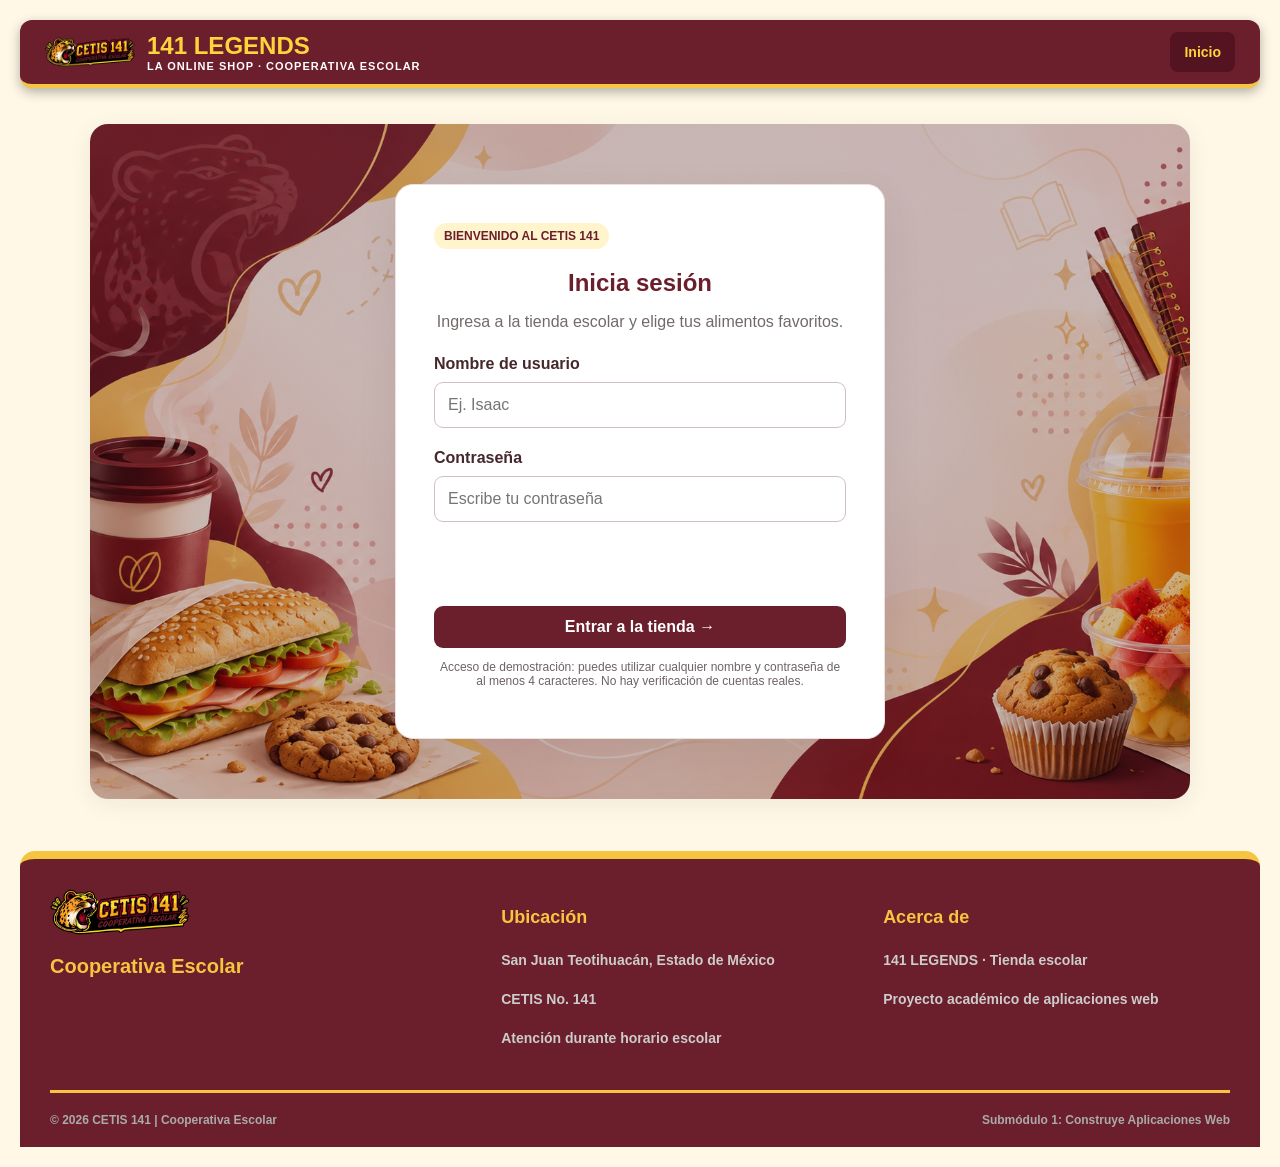
<file: index.html>
<!DOCTYPE html>
<html lang="es">
 <head>
  <meta charset="utf-8"/>
  <meta content="width=device-width, initial-scale=1.0" name="viewport"/>
  <meta content="#6B1E2B" name="theme-color"/>
  <title>
   Iniciar sesión | 141 LEGENDS
  </title>
  <link href="assets/estilos.css" rel="stylesheet"/>
  <script defer="" src="assets/app.js">
  </script>
 </head>
 <body data-pagina="login">
  <header class="encabezado">
   <div class="marca">
    <a href="index.html">
     <img alt="Logo CETIS 141" src="assets/logo.png"/>
    </a>
    <div class="nombre">
     <h1>
      141 LEGENDS
     </h1>
     <p>
      LA ONLINE SHOP · COOPERATIVA ESCOLAR
     </p>
    </div>
   </div>
   <nav aria-label="Navegación principal" class="menu-principal">
    <ul>
     <li>
      <a class="activo" href="index.html">
       Inicio
      </a>
     </li>
    </ul>
   </nav>
  </header>
  <main class="container">
   <section aria-labelledby="titulo-login" class="login-wrap">
    <span class="etiqueta">
     BIENVENIDO AL CETIS 141
    </span>
    <h2 id="titulo-login">
     Inicia sesión
    </h2>
    <p>
     Ingresa a la tienda escolar y elige tus alimentos favoritos.
    </p>
    <form class="formulario" id="form-login">
     <label for="usuario">
      Nombre de usuario
     </label>
     <input autocomplete="username" id="usuario" maxlength="60" minlength="2" name="usuario" placeholder="Ej. Isaac" required="" type="text"/>
     <label for="password">
      Contraseña
     </label>
     <input autocomplete="current-password" id="password" minlength="4" name="password" placeholder="Escribe tu contraseña" required="" type="password"/>
     <p class="error" id="login-error" role="alert">
     </p>
     <button class="btn" type="submit">
      Entrar a la tienda →
     </button>
    </form>
    <p class="aviso">
     Acceso de demostración: puedes utilizar cualquier nombre y contraseña de al menos 4 caracteres. No hay verificación de cuentas reales.
    </p>
   </section>
  </main>
  <footer class="footer">
   <div class="footer-contenido">
    <div class="footer-marca">
     <img alt="CETIS 141" src="assets/logo.png"/>
     <h3>
      Cooperativa Escolar
     </h3>
    </div>
    <div class="footer-seccion">
     <h3>
      Ubicación
     </h3>
     <p>
      San Juan Teotihuacán, Estado de México
     </p>
     <p>
      CETIS No. 141
     </p>
     <p>
      Atención durante horario escolar
     </p>
    </div>
    <div class="footer-seccion">
     <h3>
      Acerca de
     </h3>
     <p>
      141 LEGENDS · Tienda escolar
     </p>
     <p>
      Proyecto académico de aplicaciones web
     </p>
    </div>
   </div>
   <div class="footer-inferior">
    <p>
     © 2026 CETIS 141 | Cooperativa Escolar
    </p>
    <p>
     Submódulo 1: Construye Aplicaciones Web
    </p>
   </div>
  </footer>
 </body>
</html>
</file>
<file: assets/estilos.css>
* body {
    font-family: Arial, sans-serif;
    margin: 10;
    padding: 30px;
    background-color: #FFF8E7;
    color: #292929;
}

body[data-pagina="login"] main.container {
    background: linear-gradient(rgba(40, 10, 20, 0.25), rgba(40, 10, 20, 0.25)), url("fondo-login.jpg");
    background-size: cover;
    background-position: center;
    background-repeat: no-repeat;
    display: flex;
    justify-content: center;
    align-items: center;
    min-height: 610px;
    padding: 45px 25px;
    border-radius: 18px;
}

body[data-pagina="compras"] section.contenedor1 {
    background:
        linear-gradient(
            rgba(40, 10, 20, 0.30),
            rgba(40, 10, 20, 0.30)
        ),
        url("fondo-productos.jpg");

    background-size: cover;
    background-position: center;
    background-repeat: no-repeat;

    padding: 45px 30px;
    margin-top: 30px;
    margin-bottom: 45px;

    border-radius: 18px;
    overflow: hidden;
}


/* Tarjetas de productos */
body[data-pagina="compras"] .tarjeta {
    background: rgba(255, 255, 255, 0.94);

    backdrop-filter: blur(8px);
    -webkit-backdrop-filter: blur(8px);

    border-radius: 12px;
    padding: 22px;

    box-shadow: 0 8px 25px rgba(0, 0, 0, 0.12);
}

/* Título de la sección */
body[data-pagina="compras"] .titulo-seccion {
    color: #6B1E2B;
}

/* Diseño para celulares */
@media (max-width: 600px) {

    body[data-pagina="compras"] main.container {
        padding: 25px 15px;
        margin-top: 20px;
    }

    body[data-pagina="compras"] .tarjeta {
        padding: 18px;
    }
}
header {
    background-color: #6B1E2B;
    color: #FFFFFF;
    padding: 10px;
    display: flex;
    justify-content: center;
    border-radius: 20px;
    box-shadow: 0px 2px 5px #4E342E;
}

.encabezado {
    background: #6B1E2B;
    border-bottom: 4px solid #f5c542;
    color: white;
    padding: 12px 25px;
    display: flex;
    align-items: center;
    justify-content: space-between;
    flex-wrap: wrap;
    gap: 20px;
    border-radius: 12px;
    box-shadow: 0 4px 12px rgba(0, 0, 0, 0.3);
}

.marca {
    display: flex;
    align-items: center;
    gap: 12px;
}

.marca img {
    width: 180px;
    max-width: none;
    height: auto;
    border: none;
    margin: 0;
    display: block;
}

.nombre h1 {
    font-size: 24px;
    font-weight: 900;
    color: #ffd43b;
    margin: 0;
}

.nombre p {
    font-size: 11px;
    font-weight: bold;
    color: #ffffff;
    letter-spacing: 1px;
    margin: 0;
}

.menu-principal ul {
    display: flex;
    align-items: center;
    flex-wrap: wrap;
    list-style: none;
    gap: 8px;
    margin: 0;
    padding: 0;
}

.menu-principal a {
    display: block;
    color: #ffffff;
    text-decoration: none;
    font-size: 14px;
    font-weight: bold;
    padding: 12px 14px;
    margin: 0;
    border-radius: 8px;
    transition: 0.3s;
}

.menu-principal a:hover {
    background: #0b0b0b;
    color: #ffd43b;
    text-decoration: none;
}

header img {
    width: 500px;
}

nav {
    display: flex;
    gap: 15px;
}

nav a {
    color: #FFD966;
    margin: 0 30px;
    text-decoration: none;
    font-weight: bold;
}

nav a:hover {
    text-decoration: overline;
}

.container {
    background: #F5EBDD;
    padding: 30px;
    margin-top: 40px;
    border-radius: 20px;
    box-shadow: 0px 2px 5px #4E342E;
}

.contenedor-principal {
    max-width: 1000px;
    margin: 30px auto;
    padding: 0 20px;
}

.titulo-seccion {
    text-align: center;
    color: #1a365d;
    margin-bottom: 25px;
}

.rejilla-paquetes {
    display: grid;
    grid-template-columns: repeat(auto-fit, minmax(280px, 1fr));
    gap: 20px;
}

.tarjeta {
    background-color: white;
    border: 1px solid #ddd;
    border-radius: 8px;
    padding: 20px;
    text-align: center;
}

.tarjeta h3 {
    color: #2b6cb0;
    margin-bottom: 10px;
}

.tarjeta p {
    color: #666;
    margin-bottom: 10px;
}

.tarjeta .precio {
    font-weight: bold;
    color: #dd6b20;
    font-size: 1.2rem;
}

img {
    max-width: 350px;
    height: auto;
    display: flex;
    justify-content: flex-start;
    margin-bottom: 30px;
    border: 3px solid #6B1E2B;
}

.footer {
    background-color: #6B1E2B;
    color: #ffffff;
    border-top: 8px solid #f5c542;
    padding: 30px 30px 0;
    margin-top: 50px;
    font-family: Arial, sans-serif;
    font-weight: bold;
}

.footer-contenido {
    max-width: 1300px;
    margin: 0 auto;
    display: grid;
    grid-template-columns: 2fr 1fr 1.5fr;
    gap: 35px;
    padding-bottom: 35px;
}

.footer-marca img {
    width: 350px;
    max-width: 100%;
    height: auto;
    border: none;
    margin: 0 0 15px;
    display: block;
}

.footer-marca h3 {
    color: #f5c542;
    font-size: 20px;
    font-weight: bold;
    margin-bottom: 12px;
}

.footer-seccion h3 {
    color: #f5c542;
    font-size: 18px;
    font-weight: bold;
    margin-bottom: 20px;
}

.footer-seccion a {
    text-decoration: none;
    color: #dddddd;
    font-size: 14px;
    transition: 0.3s;
}

.footer-seccion a:hover {
    color: #f5c542;
}

.footer-seccion p {
    color: #cccccc;
    font-size: 14px;
    line-height: 1.8;
    margin-bottom: 4px;
}

.footer-redes {
    display: flex;
    gap: 12px;
    margin-bottom: 20px;
}
.footer-redes a {
    display: flex;
    align-items: center;
    justify-content: center;
    width: 42px;
    height: 42px;
    background-color: #800020;
    color: #ffffff;
    border: 2px solid #f5c542;
    border-radius: 50%;
    font-size: 20px;
    font-weight: bold;
    transition: 0.3s;
}
.footer-redes a:hover {
    background-color: #111111;
    color: #ffffff;
    transform: translateY(-4px);
}
.footer-inferior {
    border-top: 3px solid #f5c542;
    padding: 20px 0;
    display: flex;
    justify-content: space-between;
    align-items: center;
    gap: 15px;
}
.footer-inferior p {
    color: #aaaaaa;
    font-size: 12px;
    margin: 0;
}
/*pluto el que lo lea jejeejje*/
*{box-sizing:border-box}body{margin:0;padding:20px;color:#292929;font-family:Arial,sans-serif;min-height:100vh}button,input{font:inherit}button{cursor:pointer}.encabezado{max-width:1280px;margin:auto}.marca img{width:90px;margin:0}.menu-principal a{margin:0}.menu-principal a.activo{background:#531320;color:#ffd43b}.container{max-width:1100px;margin:36px auto;padding:32px;background:#F2E0E3;border-radius:18px;box-shadow:0 5px 24px #361a1a12}.titulo-seccion{color:#6B1E2B}.subtitulo{text-align:center;color: white;margin-top:-12px;margin-bottom:26px}.footer{border-radius:15px 15px 0 0;max-width:1280px;margin:52px auto 0}.footer-marca img{width:140px}.footer-contenido{grid-template-columns:1.2fr 1fr 1fr}.boton-tarjeta,.btn{display:inline-block;border:0;background:#6B1E2B;color:white!important;border-radius:9px;padding:12px 19px;text-decoration:none;font-weight:700;transition:.2s}.btn:hover,.boton-tarjeta:hover{background:#881f36;transform:translateY(-1px)}.btn-dorado{background:#f5c542;color:#38201c!important}.btn-dorado:hover{background:#e9b72a}.btn-claro{background:#f3e8e9;color:#6B1E2B!important}.btn-claro:hover{background:#ead6da}.btn-peligro{background:#a83434}.btn-peligro:hover{background:#8b2424}.btn:disabled{opacity:.45;cursor:not-allowed;transform:none}.etiqueta{display:inline-block;background:#fff4cb;color:#6B1E2B;padding:6px 10px;border-radius:15px;font-size:12px;font-weight:800}.tarjeta{border:1px solid #eadfe0;box-shadow:0 7px 20px #35131310;text-align:left;display:flex;flex-direction:column;gap:10px;padding:22px}.tarjeta h3{color:#6B1E2B}.tarjeta p{line-height:1.5;margin:0}.tarjeta .precio{color:#8a233b;margin-top:auto}.tarjeta .btn{align-self:stretch}.login-wrap{max-width:490px;margin:15px auto;padding:38px;background:#fff;border:1px solid #eee0df;border-radius:18px;box-shadow:0 14px 40px #3b172015}.login-wrap h2{text-align:center;color:#6B1E2B;font-weight:800;margin-bottom:8px}.login-wrap p{text-align:center;color:#736969}.formulario{display:grid;gap:9px;margin-top:24px}.formulario label{font-weight:700;color:#45282d}.formulario input{width:100%;border:1px solid #cfc1c1;border-radius:9px;padding:13px;margin-bottom:12px}.formulario input:focus{outline:2px solid #ddb14a;outline-offset:1px}.error{color:#a12626;font-weight:600;min-height:22px}.aviso{font-size:12px;color:#6d6464!important}.barra-catalogo,.cabecera-carrito{display:flex;justify-content:space-between;align-items:center;gap:16px;flex-wrap:wrap;margin-bottom:22px}.saludo{color:#6B1E2B;font-weight:bold}.contador{background:#f5c542;color:#3c2026;border-radius:30px;padding:3px 8px;font-size:12px}.toast{position:fixed;bottom:22px;right:22px;background:#3e2228;color:white;padding:15px 22px;border-radius:12px;box-shadow:0 7px 25px #0003;z-index:10}.vacio{text-align:center;padding:45px 15px;color:#6d6060}.vacio h3{color:#6B1E2B}.tabla-scroll{overflow-x:auto}table.carrito-tabla{width:100%;border-collapse:collapse;min-width:590px}table.carrito-tabla th,table.carrito-tabla td{padding:16px 12px;text-align:left;border-bottom:1px solid #ece3e3}table.carrito-tabla th{background:#f7eff0;color:#6B1E2B}.cantidad{display:flex;align-items:center;gap:12px}.cantidad button{border:1px solid #d8b9c0;background:white;color:#6B1E2B;border-radius:8px;min-width:33px;min-height:33px;font-weight:bold}.cantidad button:hover{background:#f5e5e8}.btn-eliminar{border:0;background:transparent;color:#a12626;font-weight:bold;text-decoration:underline}.resumen{display:flex;justify-content:flex-end;margin:25px 0}.resumen>div{background:#faf3f2;border:1px solid #eadcdd;padding:22px;border-radius:13px;min-width:260px}.resumen strong{font-size:26px;color:#6B1E2B}.acciones{display:flex;justify-content:flex-end;gap:12px;flex-wrap:wrap}.pie-pagina{margin-top:auto}.nota-demo{padding:12px 15px;border-left:4px solid #e6b83e;background:#fff8df;border-radius:6px;color:#674d16;margin-top:18px}@media(max-width:750px){body{padding:10px}.encabezado{justify-content:center;padding:18px}.marca img{width:70px}.nombre h1{font-size:20px}.menu-principal ul{justify-content:center}.menu-principal a{padding:9px 10px;font-size:12px}.container{padding:20px;margin:20px auto}.login-wrap{padding:23px}.rejilla-paquetes{grid-template-columns:1fr}.footer{padding:20px 18px 0}.footer-contenido{grid-template-columns:1fr;gap:22px}.footer-inferior{flex-direction:column;text-align:center}.acciones{justify-content:center}}

body[data-pagina="compras"] main.container {
    background-image:
        linear-gradient(
            rgba(255, 255, 255, 0.25),
            rgba(255, 255, 255, 0.25)
        ),
        url("fondo-productos.jpg");

    background-size: cover;
    background-position: center;
    background-repeat: no-repeat;

    padding: 45px 30px;
    border-radius: 18px;
}
body[data-pagina="compras"] .tarjeta {
    background: rgba(255, 255, 255, 0.94);
    backdrop-filter: blur(8px);
    -webkit-backdrop-filter: blur(8px);
    border-radius: 12px;
    padding: 22px;
    box-shadow: 0 8px 25px rgba(0, 0, 0, 0.12);
}
body[data-pagina="compras"] .titulo-seccion {
    color: #6B1E2B;
}
@media (max-width: 600px) {
    body[data-pagina="compras"] main.container {
        padding: 25px 15px;
        margin-top: 20px;
    }
    body[data-pagina="compras"] .tarjeta {
        padding: 18px;
    }
}














/* Catálogo y calendario en columnas independientes */
body[data-pagina="compras"] {
    margin: 0;
    padding: 20px;
}

body[data-pagina="compras"] main.container.compras-layout {
    width: 100%;
    max-width: 1500px;
    margin: 20px auto 35px;
    padding: 0;
    display: grid;
    grid-template-columns: minmax(0, 1fr) 250px;
    gap: 18px;
    align-items: stretch;
    background: transparent;
    box-shadow: none;
    border-radius: 0;
    overflow: visible;
}

/* Fondo gris solo detrás de los productos */
body[data-pagina="compras"] .catalogo-principal {
    min-width: 0;
    padding: 28px 22px;
    background: #c5b5ac;
    border-radius: 14px;
    box-sizing: border-box;
}

body[data-pagina="compras"] .catalogo-principal > h2,
body[data-pagina="compras"] .catalogo-principal > .subtitulo {
    text-align: center;
}

body[data-pagina="compras"] .catalogo-principal > h2 {
    color: #70202d;
    margin: 12px 0 8px;
}

body[data-pagina="compras"] .catalogo-principal > .subtitulo {
    color: white;
    margin-bottom: 26px;
}

/* Cuadrícula de productos */
body[data-pagina="compras"] .rejilla-paquetes,
body[data-pagina="compras"] .productos-grid {
    display: grid;
    grid-template-columns: repeat(3, minmax(0, 1fr));
    gap: 14px;
    width: 100%;
}

body[data-pagina="compras"] .tarjeta {
    min-width: 0;
    padding: 16px;
    background: rgba(255, 255, 255, .96);
    border: 1px solid #eadfe0;
    border-radius: 10px;
    box-shadow: 0 4px 12px rgba(0, 0, 0, .08);
    display: flex;
    flex-direction: column;
    gap: 10px;
    box-sizing: border-box;
}

body[data-pagina="compras"] .tarjeta h3 {
    color: #6b1e2b;
    font-size: 16px;
    margin: 4px 0;
}

body[data-pagina="compras"] .tarjeta p {
    margin: 0;
    line-height: 1.4;
}

body[data-pagina="compras"] .tarjeta .precio {
    margin-top: auto;
    color: #8a233b;
    font-weight: bold;
}

body[data-pagina="compras"] .tarjeta .boton-tarjeta,
body[data-pagina="compras"] .tarjeta .btn {
    width: 100%;
    box-sizing: border-box;
    text-align: center;
}

/* Panel del calendario a la derecha */
body[data-pagina="compras"] .panel-calendario {
    width: 100%;
    min-width: 0;
    padding: 12px 12px;
    box-sizing: border-box;
    background: #fff9eb;
    border: 1px solid #70202d;
    border-radius: 12px;
    box-shadow: none;
    align-self: stretch;
}

body[data-pagina="compras"] .panel-calendario h2 {
    color: #70202d;
    font-size: 20px;
    margin: 0 0 20px;
    text-align: center;
}

/* Categorías del calendario */
body[data-pagina="compras"] .panel-calendario .categorias,
body[data-pagina="compras"] .panel-calendario .categorias-calendario {
    display: flex;
    flex-direction: column;
    gap: 15px;
}

body[data-pagina="compras"] .panel-calendario .categoria,
body[data-pagina="compras"] .panel-calendario .categorias-calendario a {
    display: flex;
    align-items: center;
    gap: 10px;
    min-height: 48px;
    padding: 7px 8px;
    color: #fcfcfc;
    text-decoration: none;
    font-weight: bold;
    border-radius: 12px;
    box-sizing: border-box;
}

body[data-pagina="compras"] .panel-calendario .categoria:hover,
body[data-pagina="compras"] .panel-calendario .categoria.activa,
body[data-pagina="compras"] .panel-calendario .categoria-activa,
body[data-pagina="compras"] .panel-calendario .categorias-calendario a:hover {
    background: #f53d05;
}

body[data-pagina="compras"] .panel-calendario .categoria-icono,
body[data-pagina="compras"] .panel-calendario .icono-categoria {
    width: 38px;
    height: 38px;
    flex-shrink: 0;
    display: grid;
    place-items: center;
    background: #ffedbd;
    border-radius: 50%;
    font-size: 19px;
}

body[data-pagina="compras"] .panel-calendario .flecha {
    margin-left: auto;
    font-size: 23px;
}

/* Footer debajo del catálogo y del calendario */
body[data-pagina="compras"] .footer {
    width: 100%;
    max-width: 1500px;
    margin: 35px auto 0;
    box-sizing: border-box;
}

/* Adaptación para tabletas */
@media (max-width: 1050px) {
    body[data-pagina="compras"] main.container.compras-layout {
        grid-template-columns: minmax(0, 1fr) 220px;
        gap: 14px;
    }

    body[data-pagina="compras"] .rejilla-paquetes,
    body[data-pagina="compras"] .productos-grid {
        grid-template-columns: repeat(2, minmax(0, 1fr));
    }
}

/* Adaptación para celulares */
@media (max-width: 650px) {
    body[data-pagina="compras"] {
        padding: 12px;
    }

    body[data-pagina="compras"] main.container.compras-layout {
        grid-template-columns: 1fr;
    }

    body[data-pagina="compras"] .rejilla-paquetes,
    body[data-pagina="compras"] .productos-grid {
        grid-template-columns: 1fr;
    }

    body[data-pagina="compras"] .panel-calendario .categorias,
    body[data-pagina="compras"] .panel-calendario .categorias-calendario {
        display: grid;
        grid-template-columns: repeat(2, minmax(0, 1fr));
    }
}
</file>
